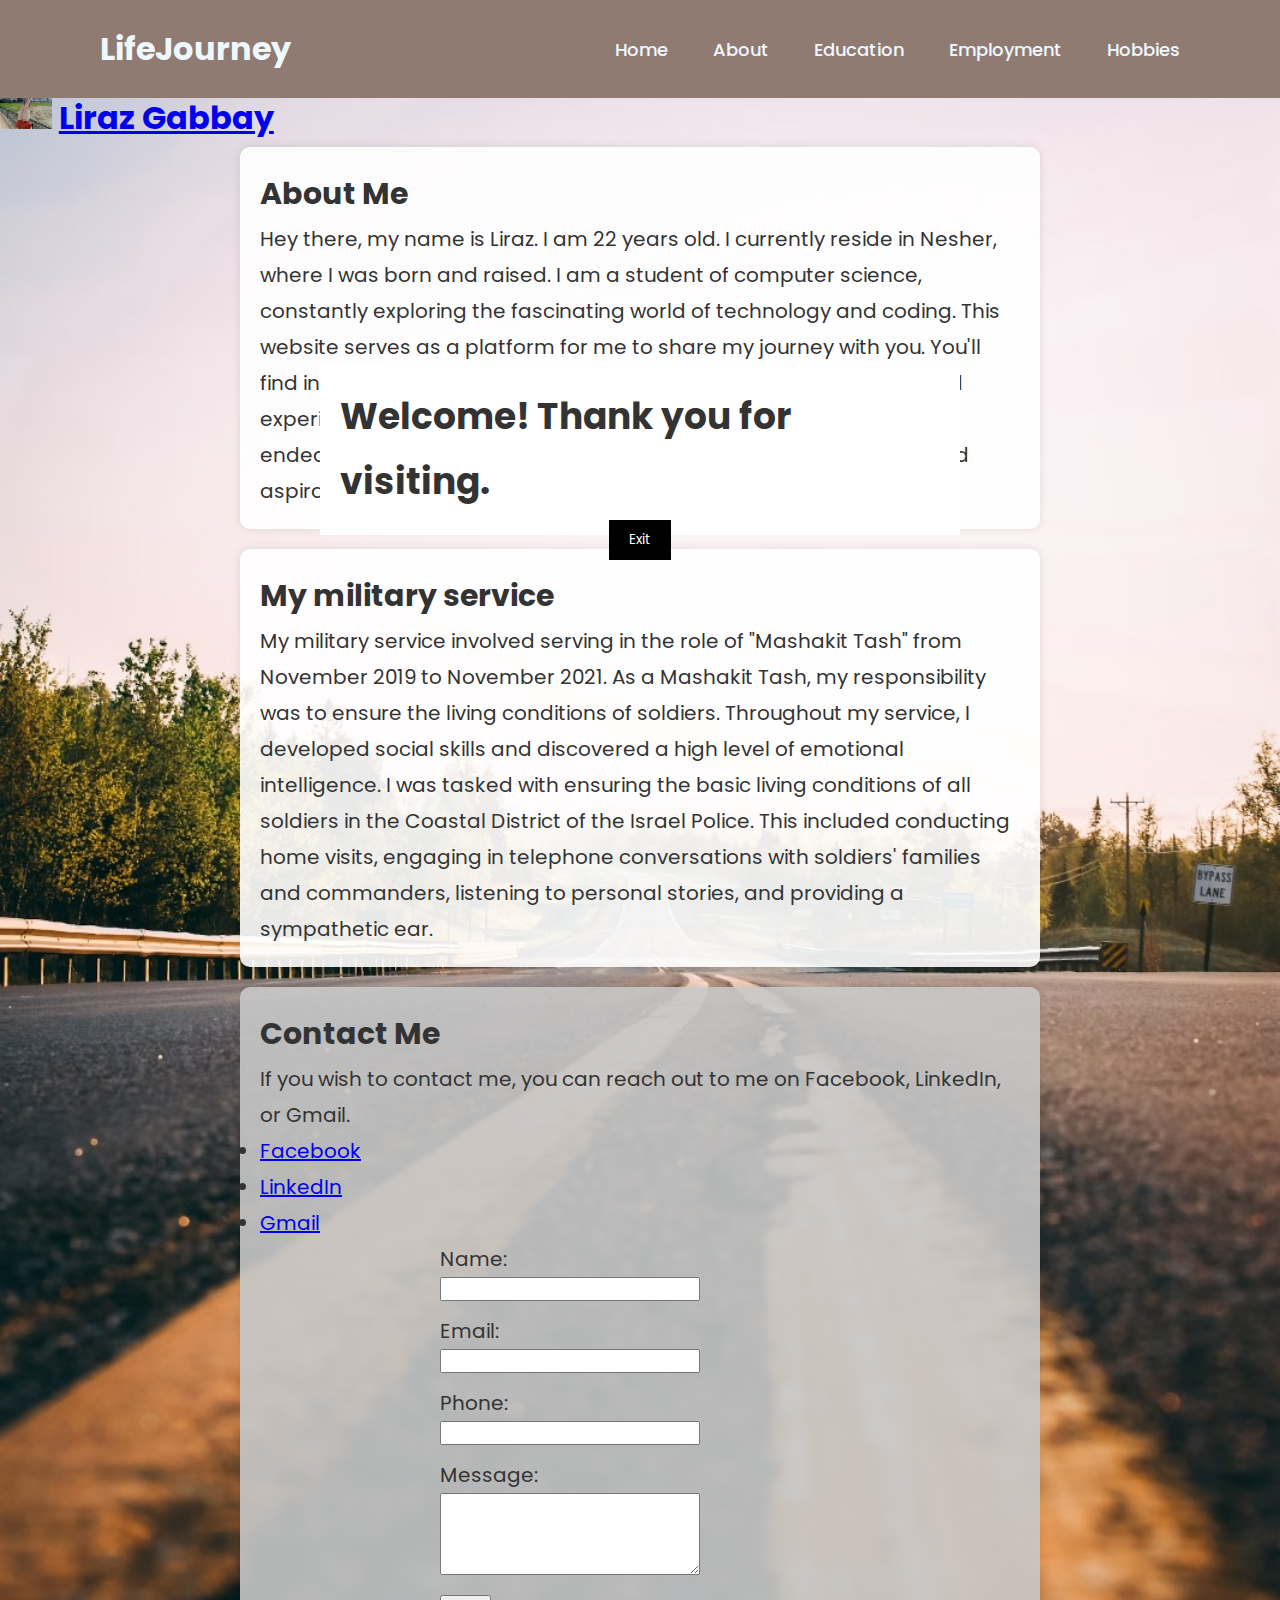
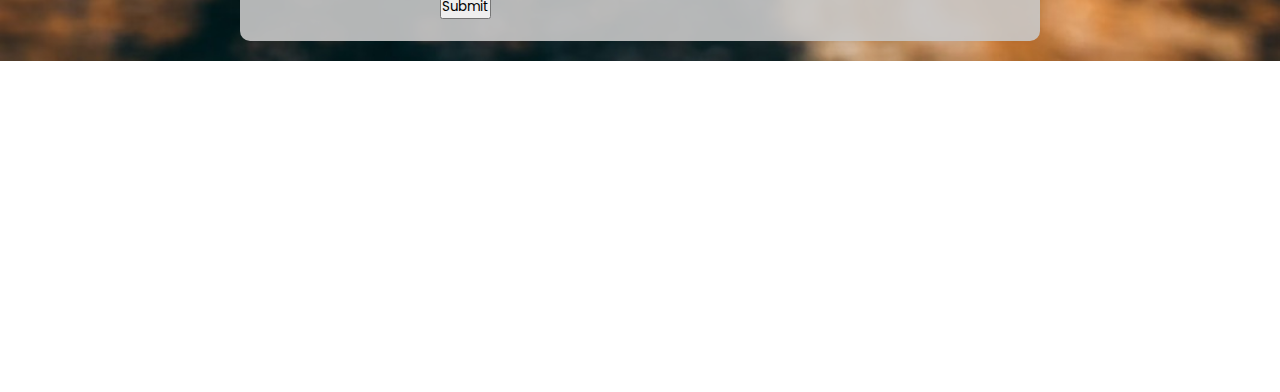
<file: index.html>
<!DOCTYPE html>
<html lang="en">

<head>
  <title>Liraz Gabbay</title>

  <!-- Favicon -->
  <link rel="apple-touch-icon" sizes="180x180" href="favicon1.jpg" />
  <link rel="icon" type="image/png" sizes="32x32" href="favicon1 16x16.jpg" />
  <link rel="icon" type="image/png" sizes="16x16" href="favicon1 32x32.jpg" />

  <meta charset="UTF-8">
  <meta name="description"
    content="Liraz Gabbay - Computer Science Student at Reichman University | Cooking, Baking, and Family Enthusiast">
  <meta name="keywords" content="Liraz Gabbay, Reichman University, computer science, cooking, baking, family, student">
  <meta name="author" content="Gabbay Liraz">
  <meta name="viewport" content="width=device-width, initial-scale=1.0">

  <!-- <link rel="stylesheet" type="text/css" href="cv.css"> -->
  <link rel="stylesheet" href="style.css">

  <!-- Use AcademicIcons for Google Scholar and Semantic Scholar icons -->
  <!-- The following pattern defers CSS loading, making page load much faster -->
  <!-- <link rel="preload" href="https://cdn.jsdelivr.net/gh/jpswalsh/academicons@1/css/academicons.min.css" as="style"
    onload="this.onload=null;this.rel='stylesheet'">
  <noscript>
    <link rel="stylesheet" href="https://cdn.jsdelivr.net/gh/jpswalsh/academicons@1/css/academicons.min.css">
  </noscript> -->

  <!-- <script src="logic.js" defer></script>
  <script src="no-transition-on-resize.js" defer></script> -->
  <script src="index.js"></script>


</head>

<body>

  <header>
    <div class="logo">
      <img id="me" loading=lazy alt="A photo of Liraz Gabbay" src="images/Imageresize.jpeg" srcset="images/Imageresize.jpeg 100w,
      images/Imageresize.jpeg 200w,
      images/Imageresize.jpeg 300w,
      images/Imageresize.jpeg 400w,
      images/Imageresize.jpeg 500w,
      images/Imageresize.jpeg 600w,
      images/Imageresize.jpeg 700w,
      images/Imageresize.jpeg 800w,
      images/Imageresize.jpeg 900w,
      images/Imageresize.jpeg 2316w" sizes="(max-inline-size: 600px) 100px, (max-inline-size: 1000px) 200px, 400px">

      <a href="index.html">Liraz Gabbay</a>
    </div>
    <header class="header">
      <a href="#" class="logo">LifeJourney</a>
      <nav class="navbar">
        <a href="index.html">Home</a>
        <a href="about-me.html">About</a>
        <a href="Education.html">Education</a>
        <a href="Employment.html">Employment</a>
        <a href="Hobbies.html">Hobbies</a>
      </nav>
    </header>


    <div id="page-wrap">

      <div class="clear"></div>
      <div class="clear"></div>

      <div class="content1"
        style="max-inline-size: 800px; margin: 0 auto; padding: 20px; background-color: rgba(255, 255, 255, 0.9); border-radius: 10px; box-shadow: 0 0 10px rgba(0, 0, 0, 0.1);">
        <h2 id="about">About Me</h2>
        <div>
          Hey there, my name is Liraz. I am 22 years old. I currently reside in Nesher, where I was born and raised. I
          am a student of computer science, constantly exploring the fascinating world of technology and coding. This
          website serves as a platform for me to share my journey with you. You'll find insights into my personal life,
          including my hobbies, interests, and experiences. Additionally, I'll provide details about my academic
          endeavors, giving you a glimpse into my educational background and aspirations. So, feel free to browse around
          and learn more about me!
        </div>
      </div>

      <div class="content2"
        style="max-inline-size: 800px; margin: 20px auto; padding: 20px; background-color: rgba(255, 255, 255, 0.9); border-radius: 10px; box-shadow: 0 0 10px rgba(0, 0, 0, 0.1);">
        <h2 id="militaryService">My military service </h2>
        <div>
          My military service involved serving in the role of "Mashakit Tash" from November 2019 to November 2021. As a
          Mashakit Tash, my responsibility was to ensure the living conditions of soldiers. Throughout my service, I
          developed social skills and discovered a high level of emotional intelligence. I was tasked with ensuring the
          basic living conditions of all soldiers in the Coastal District of the Israel Police. This included conducting
          home visits, engaging in telephone conversations with soldiers' families and commanders, listening to personal
          stories, and providing a sympathetic ear.
        </div>
      </div>


      <div class="content3"
        style="max-inline-size: 800px; margin: 20px auto; padding: 20px; background-color: rgba(200, 200, 200, 0.9); border-radius: 10px; box-shadow: 0 0 10px rgba(0, 0, 0, 0.1);">
        <h2 id="contact">Contact Me</h2>
        <div>
          If you wish to contact me, you can reach out to me on Facebook, LinkedIn, or Gmail.
          <ul>
            <li><a href="https://www.facebook.com/profile.php?id=100003768548316&mibextid=LQQJ4d" target="_blank"
                rel="noopener" aria-label="Facebook"><i class="fab fa-facebook"></i> Facebook</a></li>
            <li><a
                href="https://www.linkedin.com/in/liraz-gabbay-161640114?utm_source=share&utm_campaign=share_via&utm_content=profile&utm_medium=ios_app"
                target="_blank" rel="noopener" aria-label="LinkedIn"><i class="fab fa-linkedin"></i> LinkedIn</a></li>
            <li><a href="mailto:lili24801@gmail.com" aria-label="Email"><i class="far fa-envelope"></i> Gmail</a></li>
          </ul>
        </div>
        <form action="#" method="POST">
          <label for="name">Name:</label><br>
          <input type="text" id="name" name="name" required><br>
          <label for="email">Email:</label><br>
          <input type="email" id="email" name="email" required><br>
          <label for="phone">Phone:</label><br>
          <input type="text" id="phone" name="phone" required><br>
          <label for="message">Message:</label><br>
          <textarea id="message" name="message" rows="4" required></textarea><br>
          <button type="submit">Submit</button>
        </form>
      </div>

      <!-- 

      <div class="clear"></div>

      <h2 id="publications">SOMETHING!!!!!</h2>
      <div>more</div>

      <div class="clear"></div>

      <h2 id="tutorials">SOMETHING ELSE!!!!!</h2>
      <div>more</div>

      <div class="clear"></div>

      <h2 id="media">MORE THING!!!!!!</h2>
      <div>more</div>

      <div class="clear"></div>

      <h2 id="awards">OMG HOW MANY!</h2>
      <div>more</div>

      <div class="clear"></div>

      <h2 id="patents">HOLY SHIT</h2>
      <div>more</div>

      <div class="clear"></div>

      <h2 id="teaching">CMOE ON...</h2>
      <div>more</div>

      <div class="clear"></div>

    </div>

    <footer>

      <a href="https://www.youtube.com/channel/UCZjGq0d3FjuIoeIJN0BTkOA" target="_blank" rel="noopener"
        aria-label="youtube">
        <i class="fa-brands fa-youtube fa-2x" aria-hidden="true"></i>
      </a>

      <a href="https://www.linkedin.com/in/omer-bengal/" target="_blank" rel="noopener" aria-label="linkedin">
        <i class="fa-brands fa-linkedin fa-2x"></i>
      </a>

      <a href="mailto:omerbengal7@gmail.com">
        <lord-icon class="lordicon-mail" src="https://cdn.lordicon.com/tmqaflqo.json" trigger="hover"
          style="inline-size:64px;block-size:64px">
        </lord-icon>
      </a>

      <a href="mailto:omer.bengal01@runi.ac.il" aria-label="email">
        <i class="fa-regular fa-envelope fa-2x" aria-hidden="true"></i>
      </a>
    </footer> -->

</body>

</html>
</file>
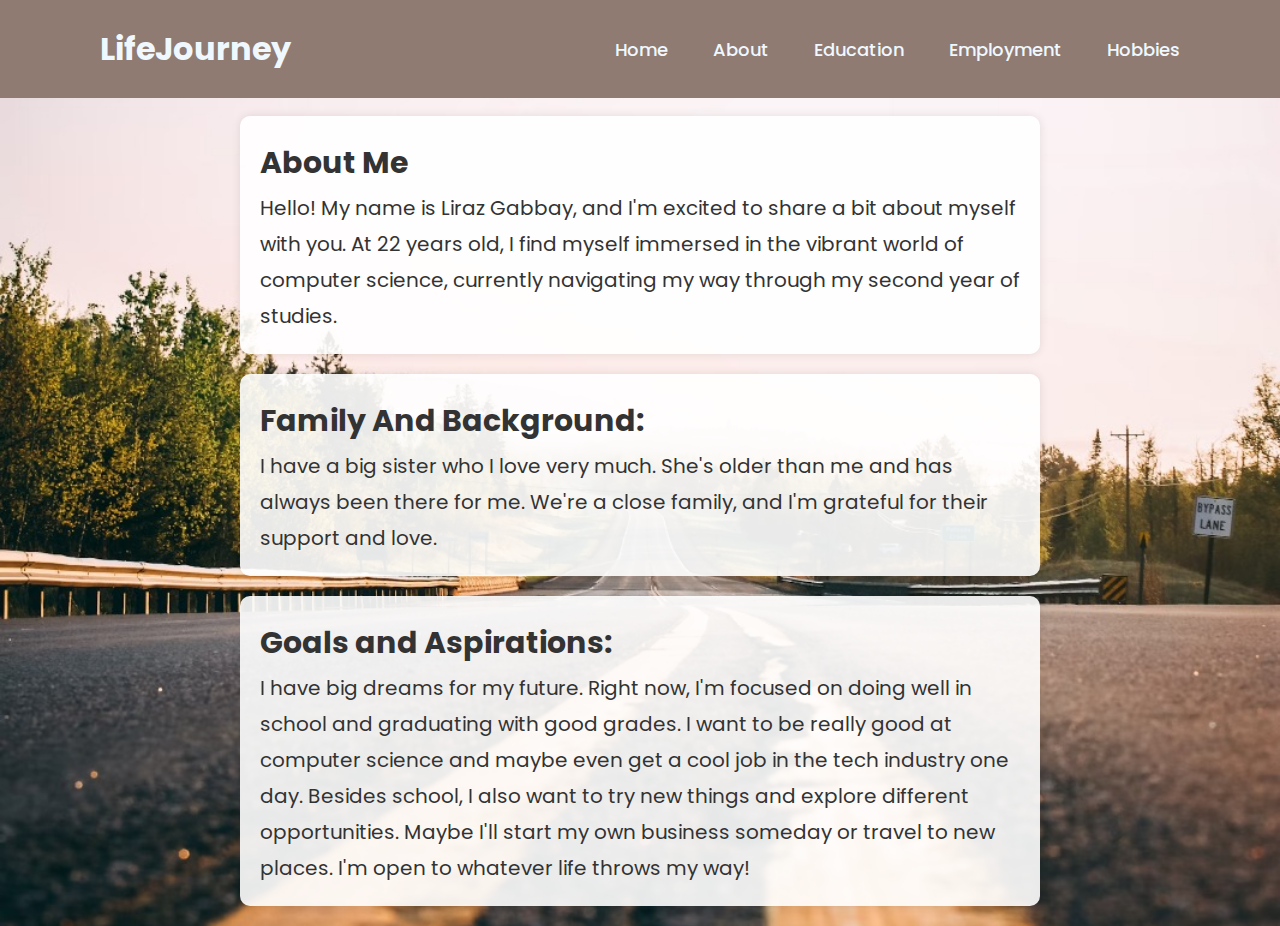
<file: about-me.html>
<!DOCTYPE html>
<html lang="en">

<head>
  <meta charset="UTF-8">
  <meta name="viewport" content="width=device-width, initial-scale=1.0">
  <title>About Me - Liraz Gabbay</title>
  <!-- Favicon -->
  <link rel="apple-touch-icon" sizes="180x180" href="favicon1.jpg" />
  <link rel="icon" type="image/png" sizes="32x32" href="favicon1 16x16.jpg" />
  <link rel="icon" type="image/png" sizes="16x16" href="favicon1 32x32.jpg" />
  <link rel="stylesheet" href="style.css">

</head>

<body>
  <button onclick="welecomMess()">click here</button>
  <header class="header">
    <a href="#" class="logo">LifeJourney</a>
    <nav class="navbar">
      <a href="index.html">Home</a>
      <a href="about.html">About</a>
      <a href="Education.html">Education</a>
      <a href="Employment.html">Employment</a>
      <a href="Hobbies.html">Hobbies</a>
    </nav>
  </header>

  <div class="content1"
    style="max-inline-size: 800px; margin: 20px auto; padding: 20px; background-color: rgba(255, 255, 255, 0.9); border-radius: 10px; box-shadow: 0 0 10px rgba(0, 0, 0, 0.1);">
    <h2 id="about">About Me</h2>
    <div>
      Hello! My name is Liraz Gabbay, and I'm excited to share a bit about myself with you. At 22 years old, I
      find myself immersed in the vibrant world of computer science, currently navigating my way through my
      second
      year of studies.
    </div>
  </div>

  <div class="content2"
    style="max-inline-size: 800px; margin: 20px auto; padding: 20px; background-color: rgba(255, 255, 255, 0.9); border-radius: 10px; box-shadow: 0 0 10px rgba(0, 0, 0, 0.1);">
    <h2 id="FamilyAndBackground">Family And Background: </h2>
    <div>
      I have a big sister who I love very much. She's older than me and has always been there for me.
      We're a
      close family, and I'm grateful for their support and love.
    </div>
  </div>

  <div class="content2"
    style="max-inline-size: 800px; margin: 20px auto; padding: 20px; background-color: rgba(255, 255, 255, 0.9); border-radius: 10px; box-shadow: 0 0 10px rgba(0, 0, 0, 0.1);">
    <h2 id="Goals">Goals and Aspirations: </h2>
    <div>
      I have big dreams for my future. Right now, I'm focused on doing well in school and graduating with
      good
      grades. I want to be really good at computer science and maybe even get a cool job in the tech
      industry
      one
      day. Besides school, I also want to try new things and explore different opportunities. Maybe I'll
      start
      my
      own business someday or travel to new places. I'm open to whatever life throws my way!
    </div>
  </div>


</body>

</html>
</file>
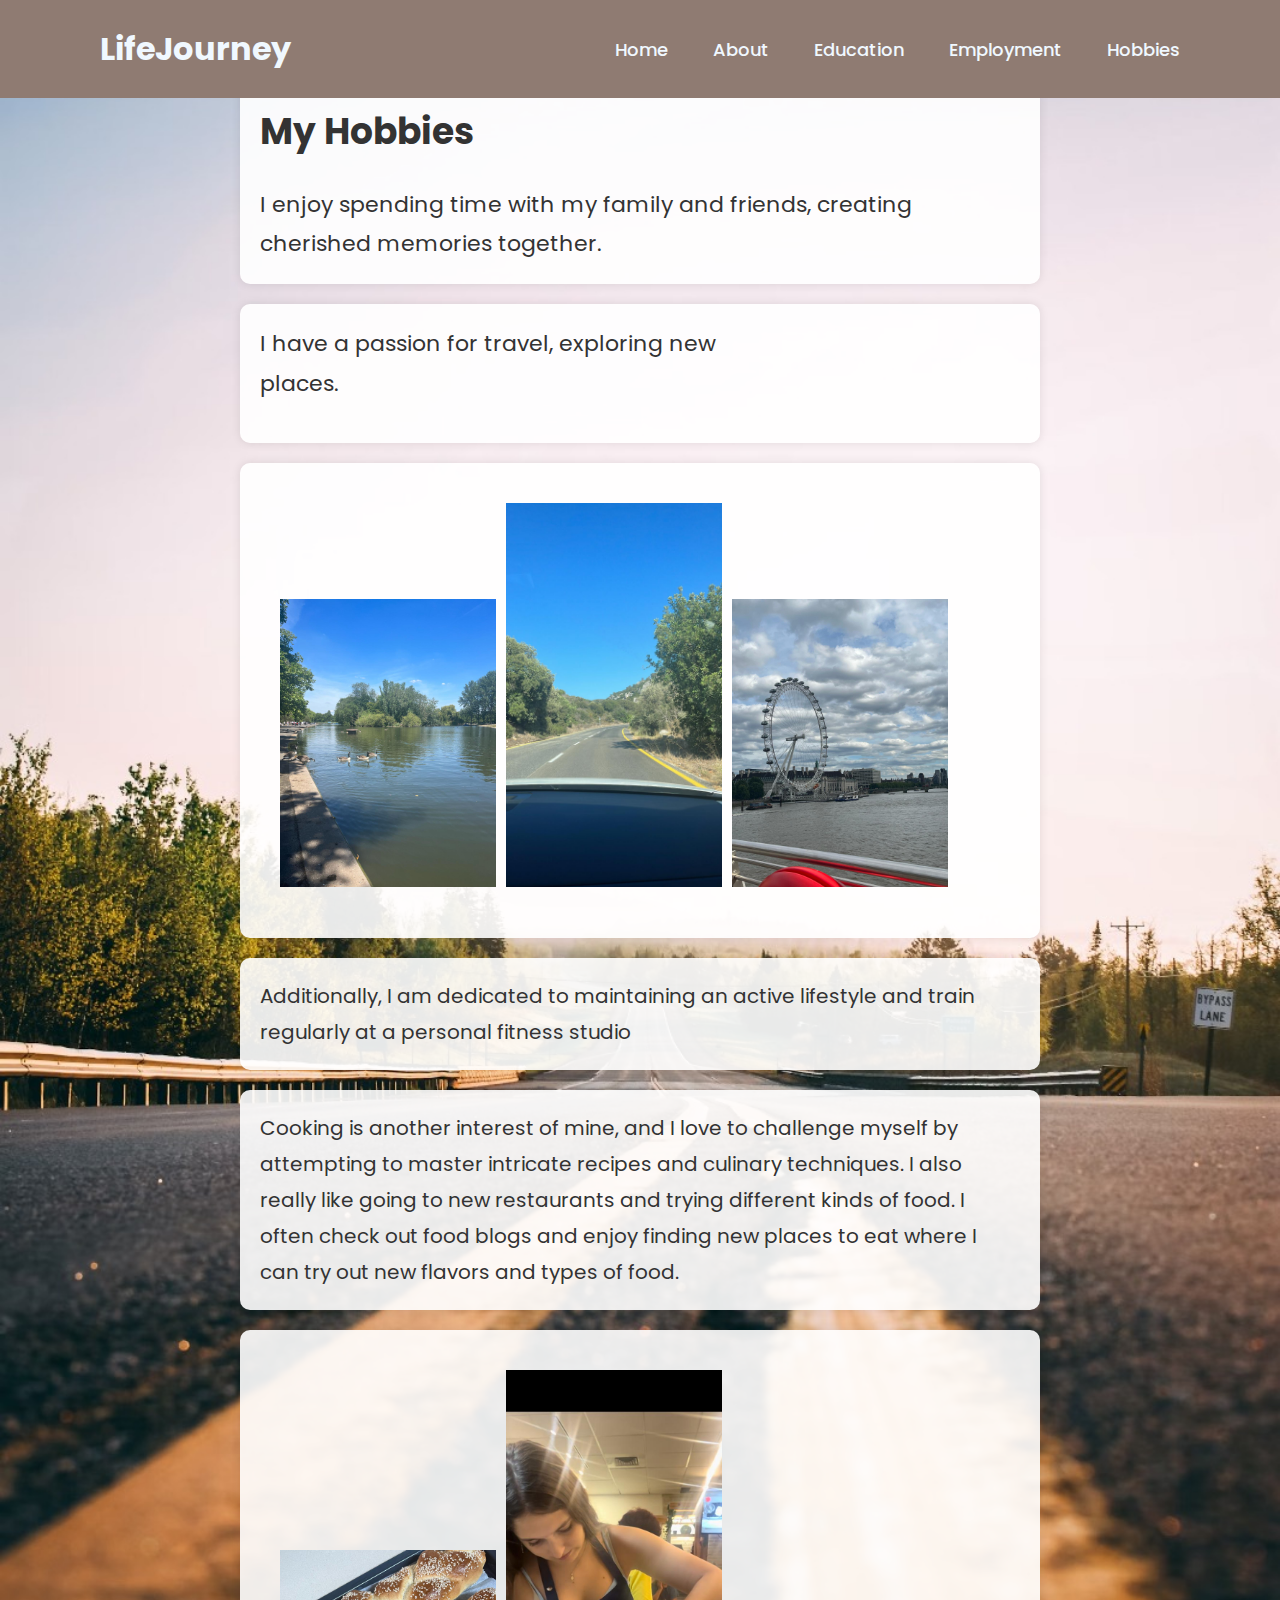
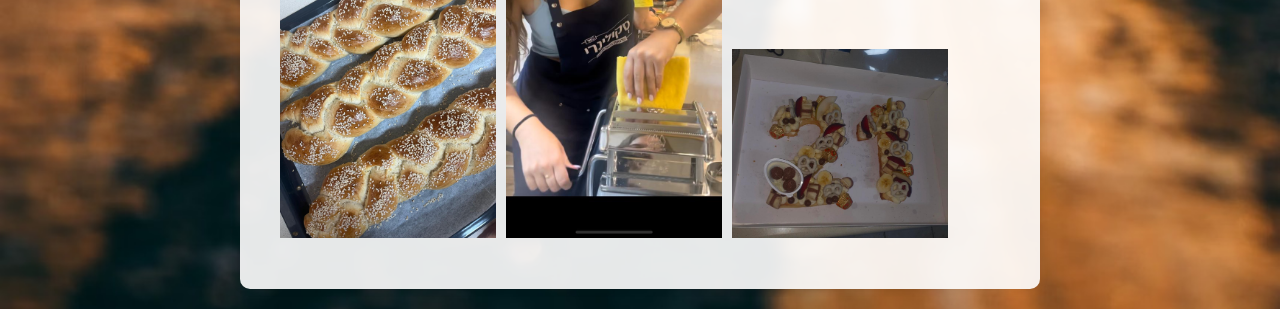
<file: hobbies.html>
<!DOCTYPE html>
<html lang="en">

<head>
  <meta charset="UTF-8">
  <meta name="viewport" content="width=device-width, initial-scale=1.0">
  <title>My Hobbies - Liraz Gabbay</title>

  <!-- Favicon -->
  <link rel="apple-touch-icon" sizes="180x180" href="favicon1.jpg" />
  <link rel="icon" type="image/png" sizes="32x32" href="favicon1 16x16.jpg" />
  <link rel="icon" type="image/png" sizes="16x16" href="favicon1 32x32.jpg" />

  <link rel="stylesheet" href="style.css">
</head>

<body>
  <header class="header">
    <a href="#" class="logo">LifeJourney</a>
    <nav class="navbar">
      <a href="index.html">Home</a>
      <a href="about.html">About</a>
      <a href="Education.html">Education</a>
      <a href="Employment.html">Employment</a>
      <a href="Hobbies.html">Hobbies</a>
    </nav>
  </header>

  <div class="Hobbies1"
    style="max-inline-size: 800px; margin: 20px auto; padding: 20px; background-color: rgba(255, 255, 255, 0.9); border-radius: 10px; box-shadow: 0 0 10px rgba(0, 0, 0, 0.1);">
    <div>
      <h1>My Hobbies</h1>
      <p>I enjoy spending time with my family and friends, creating cherished memories together.</p>
    </div>
  </div>

  <div class="Hobbies2"
    style="max-inline-size: 800px; margin: 20px auto; padding: 20px; background-color: rgba(255, 255, 255, 0.9); border-radius: 10px; box-shadow: 0 0 10px rgba(0, 0, 0, 0.1);">
    <p style="margin-block-end: 20px;">I have a passion for travel, exploring new places.</p>
  </div>
  <div class="Hobbies2" style="max-inline-size: 800px; margin: 20px auto; padding: 40px; background-color: rgba(255, 255, 255, 0.9);
    border-radius: 10px; box-shadow: 0 0 10px rgba(0, 0, 0, 0.1);">
    <img src="travel1.jpeg" alt="Travel" style="display: inline-block; inline-size: 30%;">
    <img src="travel2.jpeg" alt="Travel" style="display: inline-block; inline-size: 30%;">
    <img src="travel3.jpeg" alt="Travel" style="display: inline-block; inline-size: 30%;">
  </div>

  <div class="Hobbies3"
    style="max-inline-size: 800px; margin: 20px auto; padding: 20px; background-color: rgba(255, 255, 255, 0.9); border-radius: 10px; box-shadow: 0 0 10px rgba(0, 0, 0, 0.1);">
    <div>
      Additionally, I am dedicated to maintaining an active lifestyle and train regularly at a personal fitness
      studio
    </div>
  </div>

  <style>
    .Hobbies4 img {
      inline-size: 30%;
      /* Adjust the width as needed */
      margin-inline-end: 5px;
      /* Adjust the spacing between images */
      display: inline-block;
      /* Display images inline */
    }

    .Hobbies4 p {
      display: inline-block;
      /* Display paragraph inline */
      vertical-align: top;
      /* Align paragraph with images */
      inline-size: 60%;
      /* Adjust the width as needed */
    }
  </style>
  <div class="Hobbies4"
    style="max-inline-size: 800px; margin: 20px auto; padding: 20px; background-color: rgba(255, 255, 255, 0.9); border-radius: 10px; box-shadow: 0 0 10px rgba(0, 0, 0, 0.1);">
    <div>
      Cooking is another interest of mine, and I love to challenge myself by attempting to master intricate
      recipes
      and culinary techniques. I also really like going to new restaurants and trying different kinds of food. I
      often check out food blogs and enjoy finding new places to eat where I can try out new flavors and types of
      food.
    </div>
  </div>
  <div class="Hobbies4" style="max-inline-size: 800px; margin: 20px auto; padding: 40px; background-color: rgba(255, 255, 255, 0.9);
    border-radius: 10px; box-shadow: 0 0 10px rgba(0, 0, 0, 0.1);">
    <img src="food1.jpeg" alt="food" style="display: inline-block; inline-size: 30%;">
    <img src="food2.jpeg" alt="food" style="display: inline-block; inline-size: 30%;">
    <img src="food3.jpeg" alt="food" style="display: inline-block; inline-size: 30%;">
  </div>

</body>

</html>
</file>
<file: cv.css>
* {
  margin: 0;
  padding: 0;
}

html {
  scroll-behavior: smooth;
  /* scroll-padding-top: max(3.5rem, 6vh); */
  scroll-padding-top: 7em;
}

/* offset scroll target to compensate for the page header */
:target:before {
  content: "";
  display: block;
}

body {
  font: clamp(12px, 1vmax, 16px) Trebuchet MS, Arial, sans-serif;
  line-height: 1.7;
  background: white;
  letter-spacing: 0.03em;
  margin: 0;
  padding: 0;
}

/* Used in conjunction with js to stop all transitions when the window is being resized. This prevents an artifact where
   the navbar appears open and then transitions to the closed state (when the media query boundary is crossed). */
body.stop-transitions * {
  transition: none !important;
}

.clear {
  clear: both;
  block-size: clamp(2em, 5vmax, 3em);
}

#page-wrap {
  max-inline-size: 1100px;
  margin: 0px auto;
  padding: 1em;
}

a {
  color: #757575;
  text-decoration: none;
  border-block-end: 1px dotted #757575;
}

a:hover {
  border-block-end-style: solid;
  color: black;
}

h2 {
  font-weight: bold;
  font-size: 1.3em;
  padding-block-end: 0.7em;
}

.publication_figure {
  inline-size: min(250px, 100%)
}

.publication_figure>img {
  max-inline-size: min(100%, 250px);
}

.publication_text>img {
  max-inline-size: min(100%, 250px);
}

/* used to set a fixed width font */
.fixed {
  font-family: "Courier", monospace;
}

.grid-container {
  display: grid;
  grid-template-columns: auto 1fr;
  grid-gap: 2.5em;
  align-items: center;
}

/* To center the image within its div */
.grid-container>.publication_figure {
  display: grid;
  align-items: center;
}

/* Switch to a single column (paper description below image) if the screen is small.
   Make the gap between an image and its text smaller than the gap between two different publications.*/
@media only screen and (max-inline-size: 550px) {
  .grid-container {
    grid-template-columns: 1fr;
    grid-gap: 1em;
  }

  .grid-container>.publication_text {
    margin-block-end: 2em;
  }
}

/* Make table more readable by adding alternate colors, with special handling for the multi-rows */
tr:nth-child(2n+9),
tr:nth-child(6),
tr:nth-child(7) {
  background-color: #f5f5f5;
}

td {
  padding-inline-end: 2em;
}

span.newstuff {
  color: #d100d1;
}

span.paper {
  color: #c75300;
}

em {
  color: #aa1d1d;
}

#email {
  float: inline-end;
}

/* footer with social icons */

footer {
  background-color: #eaeaea;
  text-align: center;
  inline-size: 100%;
}

footer i {
  margin: 20px 5px;
  transform: scale(1.0);
  transition-duration: 0.2s;
}

footer i:hover {
  margin: 20px 5px;
  transform: scale(1.2);
  transition-duration: 0.2s;
}

footer a {
  color: #757575;
  text-decoration: none;
  border-block-end: none;
}

footer a:hover {
  color: #757575;
  border-block-end: none;
}

/* Set different hover colors per icon */
footer i[class*="fa-youtube"]:hover {
  color: #e30707;
}

footer i[class*="fa-linkedin"]:hover {
  color: #0a66c2;
}

footer i[class*="fa-envelope"]:hover {
  color: black;
}

footer lord-icon {
  margin-block-end: -1.1em;
}

/* bib tooltips */

.bib {
  color: #757575;
  text-decoration: none;
  border-block-end: 1px dotted #757575;
}

.bib_tooltip {
  line-height: 1.2;
  font-size: 0.8em;
  min-inline-size: min(600px, 100%);
}
</file>
<file: style.css>
@import url("https://fonts.googleapis.com/css2?family=Poppins:wght@300;400;500;600;700;800;900&display=swap");

* {
    margin: 0;
    padding: 0;
    box-sizing: border-box;
    font-family: "Poppins", sans-serif;
}

body {
    min-block-size: 100vh;
    /* background-color: wheat; */
    background: url('images/background.jpeg')no-repeat;
    background-size: cover;
    background-position: center;
}

.header {
    position: fixed;
    inset-block-start: 0;
    inset-inline-start: 0;
    inline-size: 100%;
    padding: 20px 100px;
    background: rgb(143, 123, 114);
    display: flex;
    justify-content: space-between;
    align-items: center;
    z-index: 100;
}

.logo {
    font-size: 32px;
    color: aliceblue;
    text-decoration: none;
    font-weight: 700;
}

.navbar a {
    position: relative;
    font-size: 18px;
    color: aliceblue;
    font-weight: 500;
    text-decoration: none;
    margin-inline-start: 40px;
}

.navbar a::before {
    content: '';
    position: absolute;
    inset-block-start: 100%;
    inset-inline-start: 0;
    inline-size: 0;
    block-size: 2px;
    background: aliceblue;
}

.navbar a:hover::before {
    inline-size: 100%;
}

form {
    max-inline-size: 400px;
    margin: 0 auto;
}

label {
    display: inline-block;
    inline-size: 120px;
    /* Adjust as needed */
    vertical-align: top;
    /* Align labels to the top */
}

input[type="text"],
input[type="email"],
textarea {
    inline-size: calc(100% - 140px);
    /* Adjust according to label width */
    margin-block-end: 10px;
    vertical-align: top;
    /* Align input fields to the top */
}

textarea {
    inline-size: calc(100% - 140px);
    /* Adjust according to label width */
}

button {
    margin-block-start: 10px;
    /* Add some space between the input fields and the button */
    vertical-align: top;
    /* Align button to the top */
}

body {
    padding-block-start: 60px;
    font-family: 'Arial', sans-serif;
    font-size: 20px;
    line-height: 1.8;
    color: #333;
    /* Darker text color for better readability */
}

.content {
    max-inline-size: 800px;
    margin: 0 auto;
    padding: 20px;
    background-color: rgba(255, 255, 255, 0.9);
    /* Transparent white background */
    border-radius: 10px;
    /* Rounded corners for the background */
    box-shadow: 0 0 10px rgba(0, 0, 0, 0.1);
    /* Shadow effect */
}

h1 {
    font-size: 36px;
    /* Larger font size for headings */
    margin-block-end: 20px;
}

p {
    font-size: 22px;
    /* Larger font size for paragraphs */
}

.Hobbies2 img {
    inline-size: 30%;
    /* Adjust the width as needed */
    margin-inline-end: 5px;
    /* Adjust the spacing between images */
    display: inline-block;
    /* Display images inline */
}

.Hobbies2 p {
    display: inline-block;
    /* Display paragraph inline */
    vertical-align: top;
    /* Align paragraph with images */
    inline-size: 60%;
    /* Adjust the width as needed */
}
</file>
